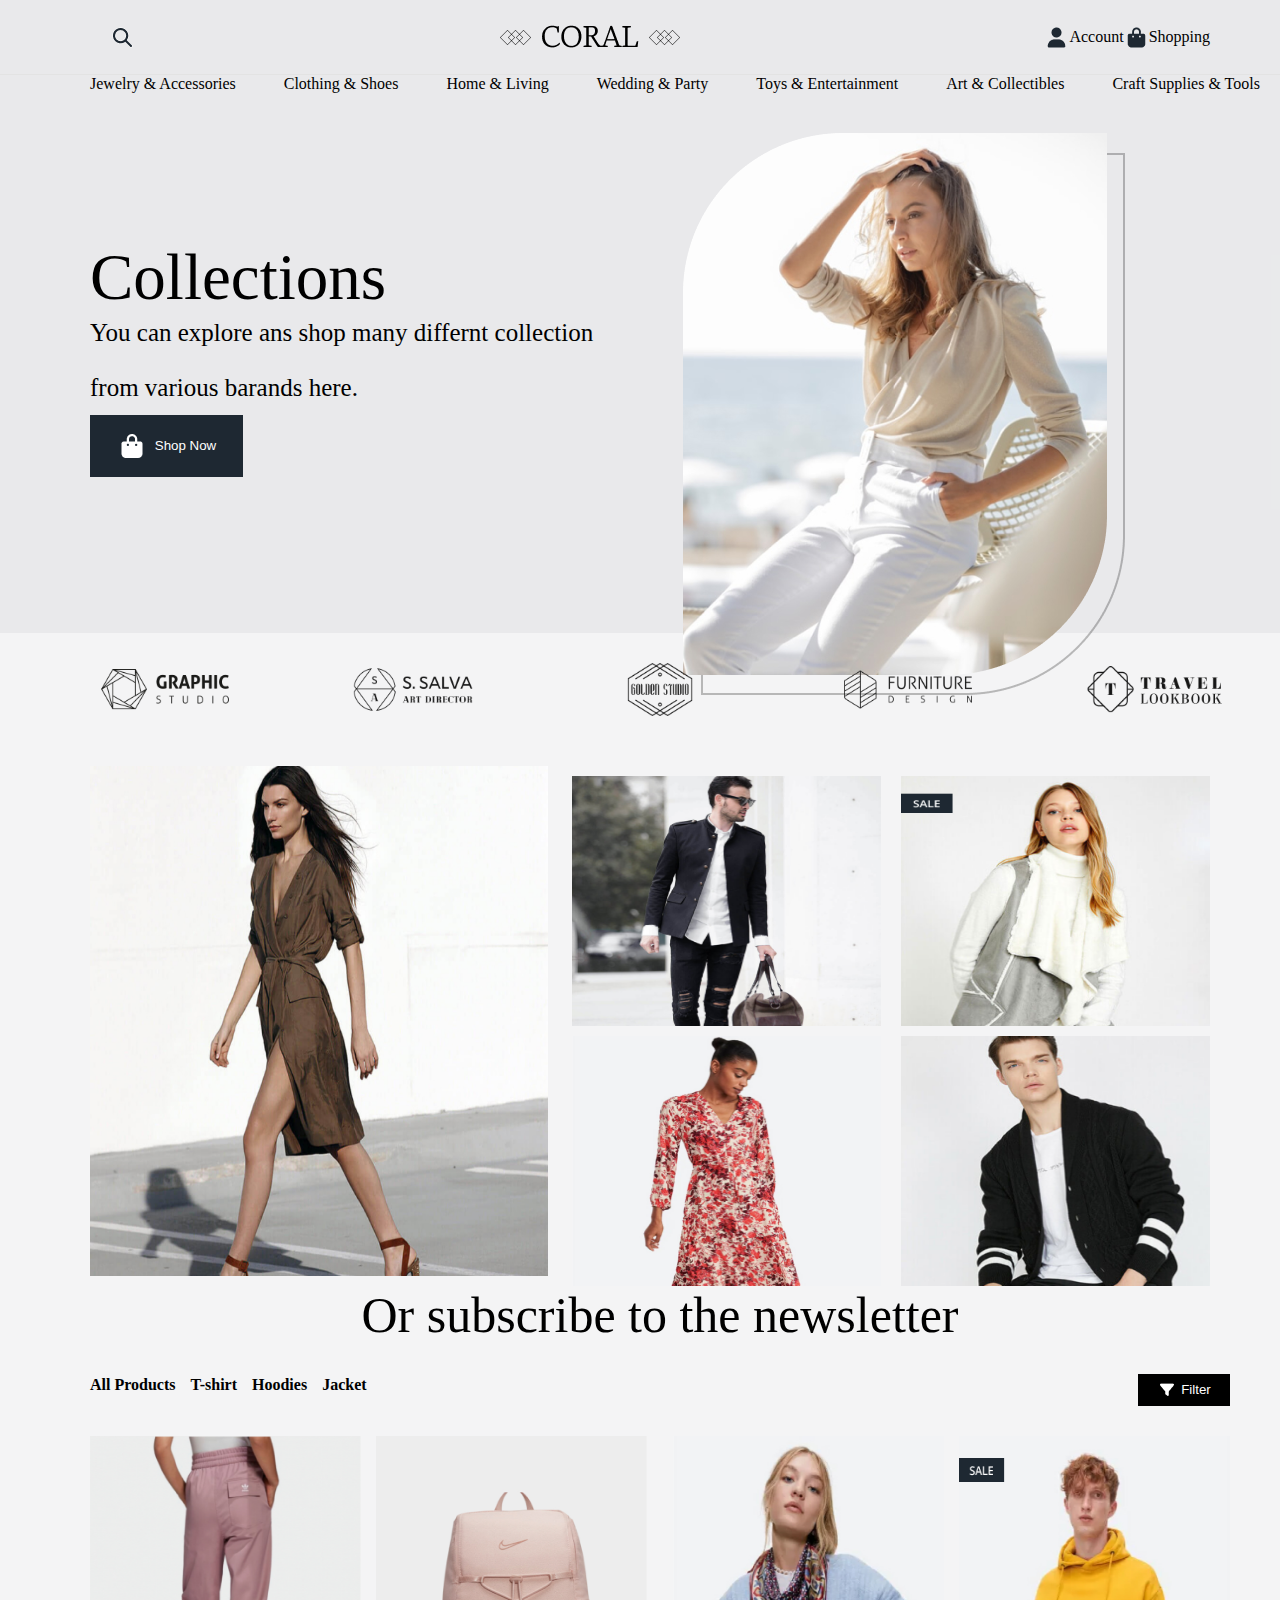
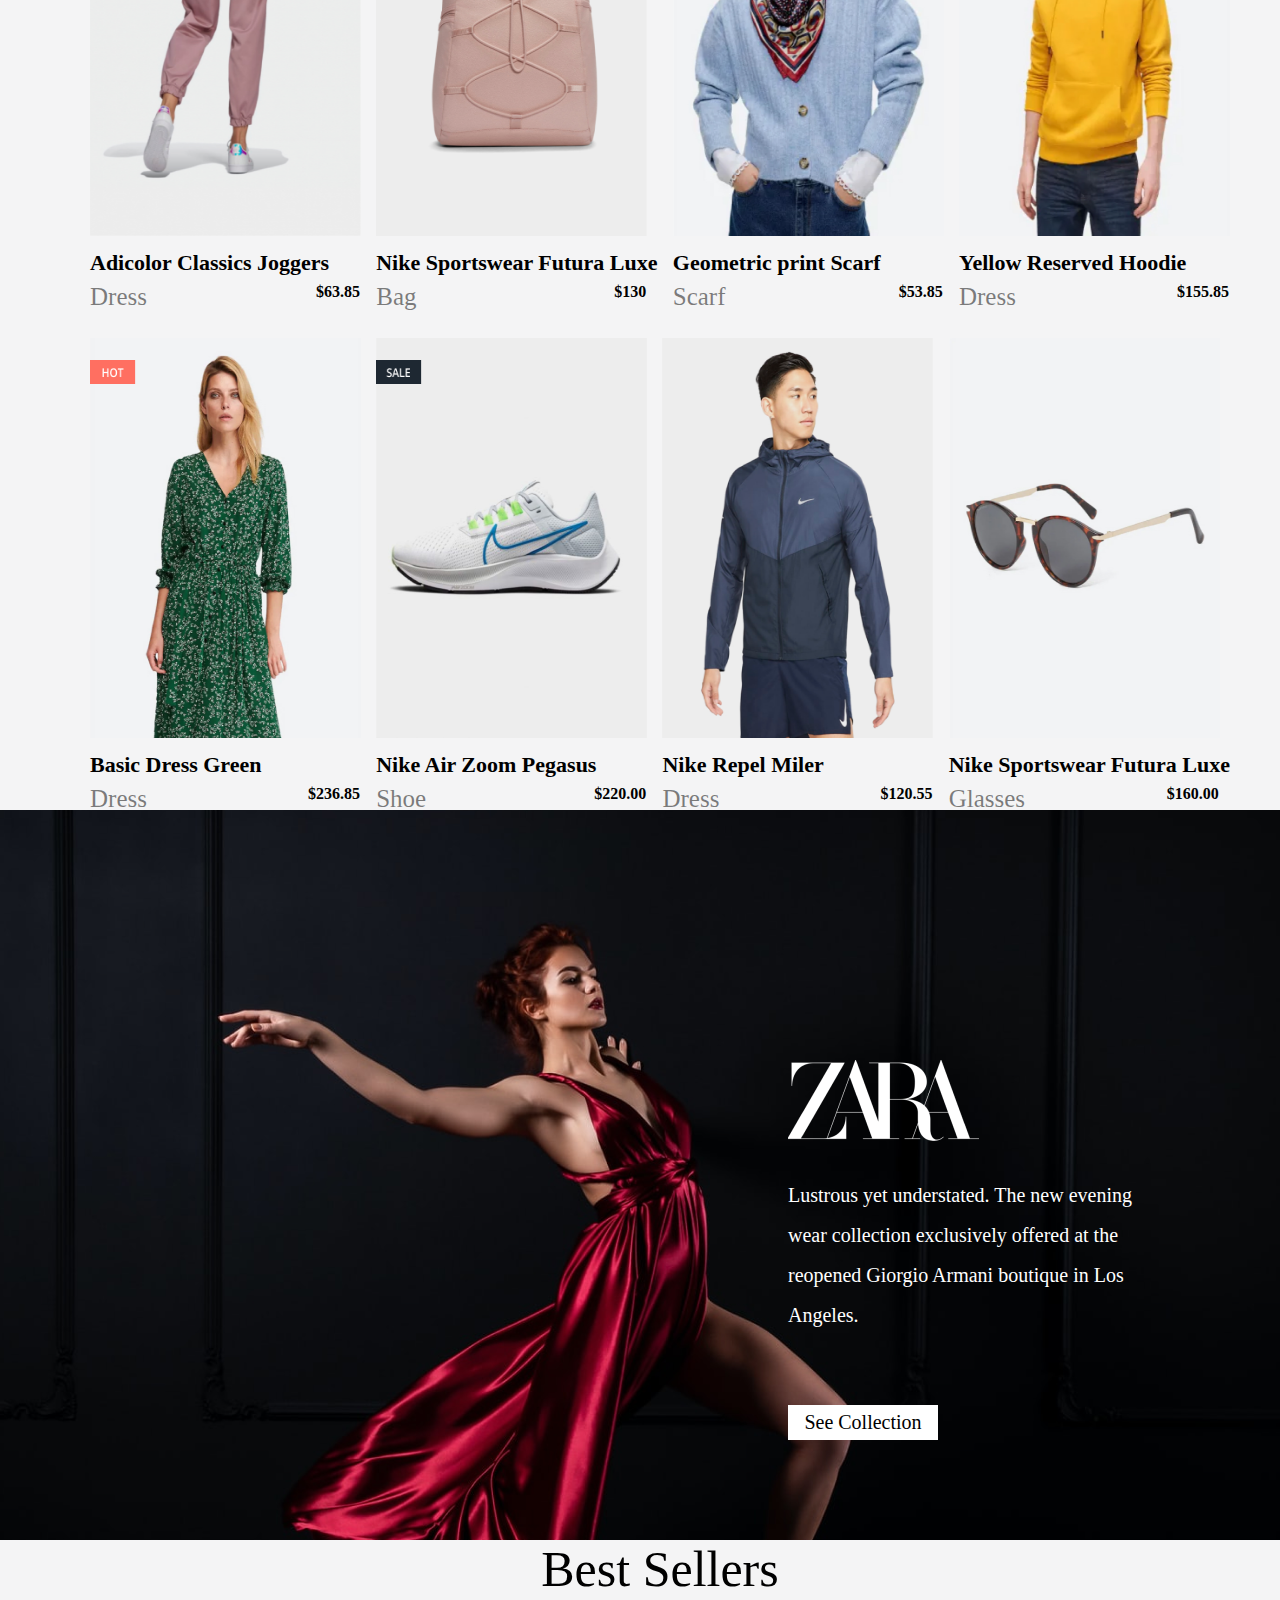
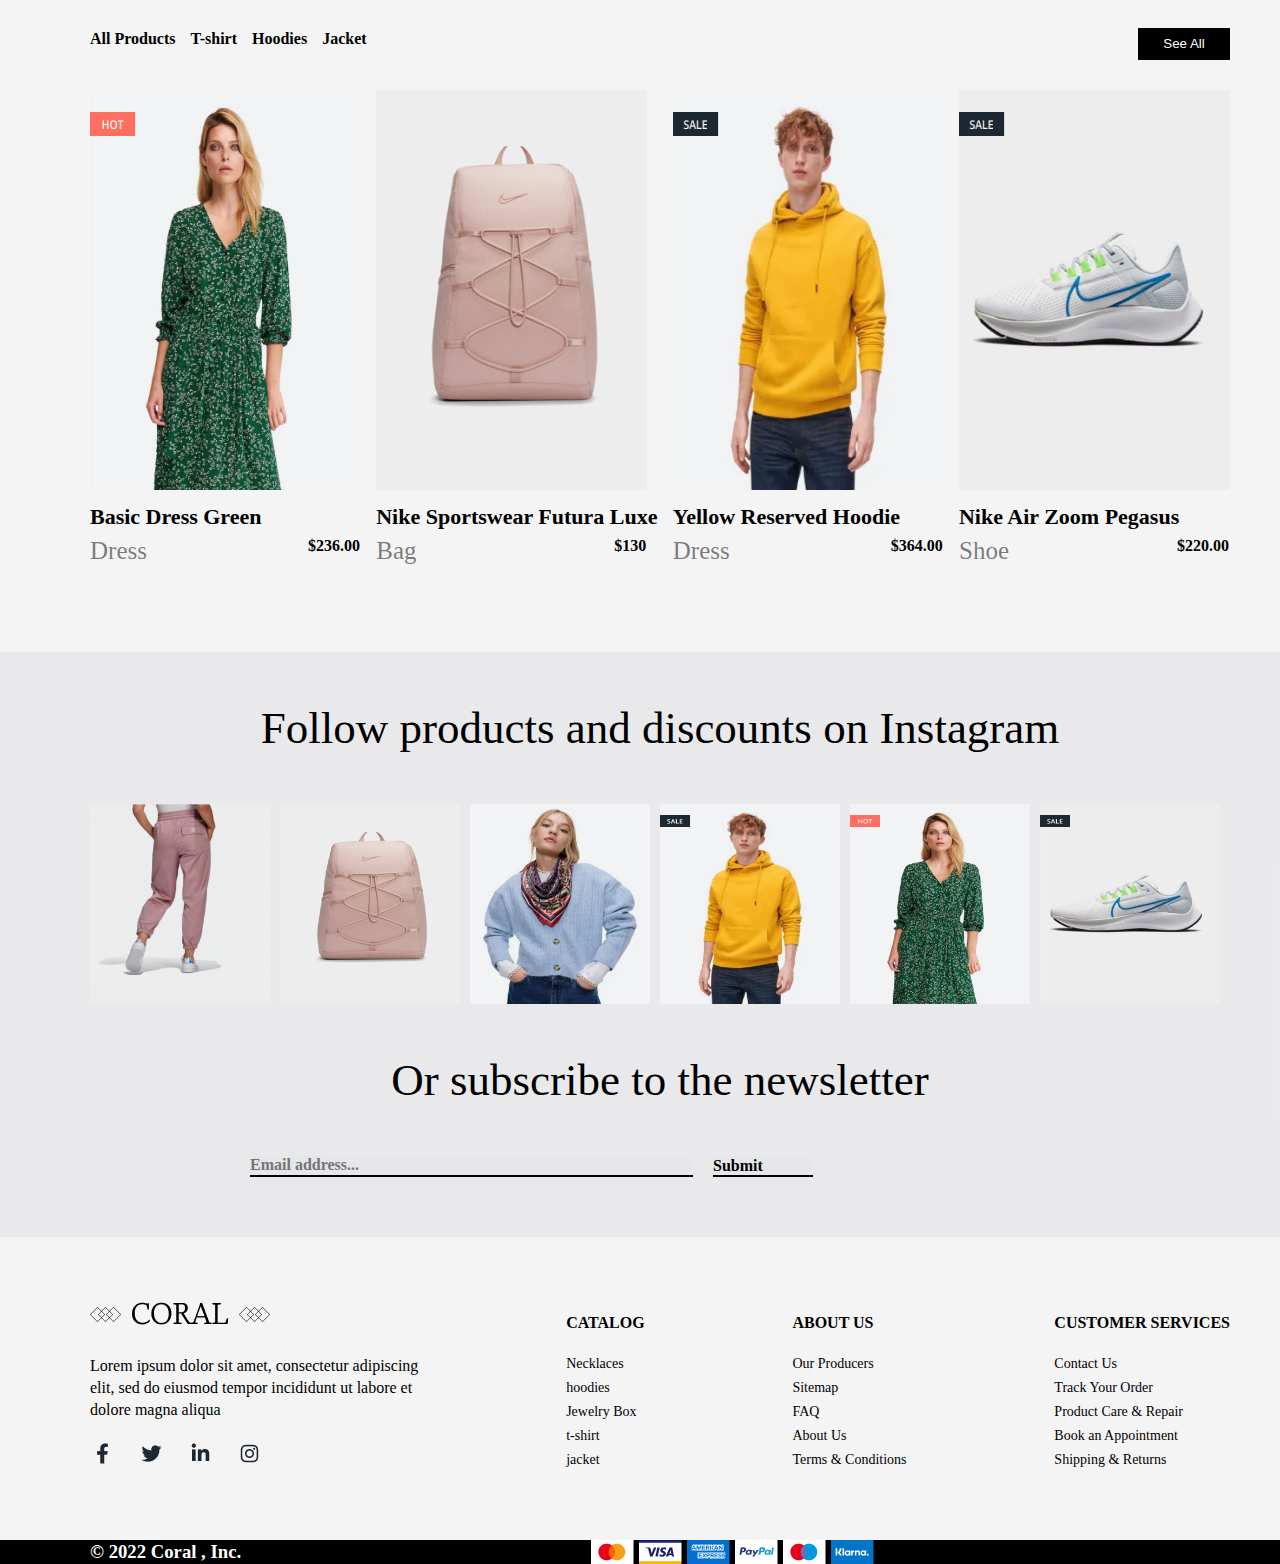
<file: index.html>
<!DOCTYPE html>
<html lang="en">
<head>
    <meta charset="UTF-8">
    <meta name="viewport" content="width=device-width, initial-scale=1.0">
    <title>Document</title>
    <link rel="stylesheet" href="index.css">
</head>
<body>
    <div class="head">
        <img style="margin-left: 90px;" src="images/image1.png" alt="">
        <img src="images/image2.png" alt="">
        <div class="account">
            <span ><img src="images/image3.png"> Account</span>
            <span style="margin-right: 90px;"><img src="images/image4.png" alt=""> Shopping</span>
        </div>
    </div>
    <div style="border-bottom: 1px solid #E3E3E3 ; width: 100%;"></div>

    <header>
        <nav class="navbar">
            <a href="#" class="nav-branding"><img src="images/image2.png" alt="">.</a>
            <ul class="nav-menu">
                
                <li class="nav-item" style="  margin-left: 90px;">
                    <a href="#" class="nav-link">Jewelry & Accessories</a>
                </li>
                <li class="nav-item">
                    <a href="#" class="nav-link">Clothing & Shoes</a>
                </li>
                <li class="nav-item">
                    <a href="#" class="nav-link">Home & Living</a>
                </li>
                <li class="nav-item">
                    <a href="#" class="nav-link">Wedding & Party</a>
                </li>
                <li class="nav-item">
                    <a href="#" class="nav-link">Toys & Entertainment</a>
                </li>
                <li class="nav-item">
                    <a href="#" class="nav-link">Art & Collectibles</a>
                </li>
                <li class="nav-item">
                    <a href="#" class="nav-link">Craft Supplies & Tools</a>
                </li>
            </ul>
            <div class="hamburger">
                <span class="bar"></span>
                <span class="bar"></span>
                <span class="bar"></span>
            </div>
        </nav>
    </header>


        <section class="section-1">
            <div class="section-1-texts">
                <h1>Collections</h1>
                <h3>You can explore ans shop many differnt collection <br> from various barands here.</h3>
                <button><img src="images/image16.png" alt="">Shop Now</button>
            </div>
            <div class="imag">
                <img  src="images/image5.png" alt="">
            </div>
        </section>

        <section class="section-2">
            <div class="section-2-images">
                <img src="images/image6.png" alt="">
                <img src="images/image7.png" alt="">
                <img src="images/image8.png" alt="">
                <img src="images/image9.png" alt="">
                <img src="images/image10.png" alt="">
            </div>
            <div class="section-2-images1">
               <div class="section-2-images2"><img src="images/image11.png" alt=""></div>
               <div class="section-2-images3">
                <div class="section-2-images4">
                    <img  src="images/image12.png" alt="">
                    <img  src="images/image14.png" alt="">
                </div>
                <div class="section-2-images5">
                    <img  src="images/image13.png" alt="">
                    <img  src="images/image15.png" alt="">
                </div>
            </div>
            </div>
        </section>
        <section class="section-3">
            <h2>Or subscribe to the newsletter</h2>
            <div class="section-3-span">
                <span>
                    <h4>All Products</h4>
                    <h4>T-shirt</h4>
                    <h4>Hoodies</h4>
                    <h4>Jacket</h4>
                </span>
                <button><img src="images/image17.png" alt="">filter</button>
            </div>
            <div class="section-3-images">
                <div class="section-3-images-1">
                    <span class="section-3-images-span">
                        <img src="images/image18.png" alt="">
                        <h3>Adicolor Classics Joggers</h3>
                        <div class="price">
                            <h3>Dress</h3>
                            <h4>$63.85</h4>
                        </div>
                    </span>
                    <span class="section-3-images-span">
                        <img src="images/image19.png" alt="">
                        <h3>Nike Sportswear Futura Luxe</h3>
                        <div class="price">
                            <h3>Bag</h3>
                            <h4>$130</h4>
                        </div>
                    </span>
                    <span class="section-3-images-span">
                        <img src="images/image20.png" alt="">
                        <h3>Geometric print Scarf</h3>
                        <div class="price">
                            <h3>Scarf</h3>
                            <h4>$53.85</h4>
                        </div>
                    </span>
                    <span class="section-3-images-span">
                        <img src="images/image21.png" alt="">
                        <h3>Yellow Reserved Hoodie</h3>
                        <div class="price">
                            <h3>Dress</h3>
                            <h4>$155.85</h4>
                        </div>
                    </span>
                </div>
                <div>
                    <div class="section-3-images-1">
                        <span class="section-3-images-span">
                            <img src="images/image22.png" alt="">
                            <h3>Basic Dress Green</h3>
                            <div class="price">
                                <h3>Dress</h3>
                                <h4>$236.85</h4>
                            </div>
                        </span>
                        <span class="section-3-images-span">
                            <img src="images/image23.png" alt="">
                            <h3>Nike Air Zoom Pegasus</h3>
                            <div class="price">
                                <h3>Shoe</h3>
                                <h4>$220.00</h4>
                            </div>
                        </span>
                        <span class="section-3-images-span">
                            <img src="images/image24.png" alt="">
                            <h3>Nike Repel Miler</h3>
                            <div class="price">
                                <h3>Dress</h3>
                                <h4>$120.55</h4>
                            </div>
                        </span>
                        <span class="section-3-images-span">
                            <img src="images/image25.png" alt="">
                            <h3>Nike Sportswear Futura Luxe</h3>
                            <div class="price">
                                <h3>Glasses</h3>
                                <h4>$160.00</h4>
                            </div>
                        </span>
                    </div>
           
                </div>
            </div>
        </section>


        <section class="section-4">
            <div></div>
            <div class="section-4-image">
                <img src="images/image28.png" alt="">
                <p>
                    Lustrous yet understated. The new evening <br>
                    wear collection exclusively offered at the <br>
                    reopened Giorgio Armani boutique in Los <br>
                    Angeles.
                </p>
                <button>See Collection</button>

            </div>
        </section>
        <section class="section-5">
            <h2>Best Sellers</h2>
            <div class="section-5-span">
                <span>
                    <h4>All Products</h4>
                    <h4>T-shirt</h4>
                    <h4>Hoodies</h4>
                    <h4>Jacket</h4>
                </span>
                <button>See all</button>
            </div>
            <div class="section-5-images-1">
                <span class="section-5-images-span">
                    <img src="images/image29.png" alt="">
                    <h3>Basic Dress Green</h3>
                    <div class="price">
                        <h3>Dress</h3>
                        <h4>$236.00</h4>
                    </div>
                </span>
                <span class="section-5-images-span">
                    <img src="images/image30.png" alt="">
                    <h3>Nike Sportswear Futura Luxe</h3>
                    <div class="price">
                        <h3>Bag</h3>
                        <h4>$130</h4>
                    </div>
                </span>
              
                <span class="section-5-images-span">
                    <img src="images/image31.png" alt="">
                    <h3>Yellow Reserved Hoodie</h3>
                    <div class="price">
                        <h3>Dress</h3>
                        <h4>$364.00</h4>
                    </div>
                </span>
                  <span class="section-5-images-span">
                    <img src="images/image32.png" alt="">
                    <h3>Nike Air Zoom Pegasus</h3>
                    <div class="price">
                        <h3>Shoe</h3>
                        <h4>$220.00</h4>
                    </div>
                </span>
            </div>
        </section>

        <section class="section-6">
            <h2>Follow products and discounts on Instagram</h2>

            <div class="section-6-images">
                <img src="images/image18.png" alt="">
                <img src="images/image19.png" alt="">
                <img src="images/image20.png" alt="">
                <img src="images/image21.png" alt="">
                <img src="images/image22.png" alt="">
                <img src="images/image23.png" alt="">
            </div>
            <h2>Or subscribe to the newsletter</h2>
            <div class="section-6-input">
                <input type="text" placeholder="Email address...">
                <button>Submit</button>
            </div> 
        </section>

        <footer>
            <div class="footer-image">
                <img src="images/image2.png" alt="">
                <p>Lorem ipsum dolor sit amet, consectetur adipiscing <br>elit, sed do eiusmod tempor incididunt ut labore et <br>dolore magna aliqua</p>
              <div class="footer-image-1">
                <img src="images/image39.png" alt="">
                <img src="images/image40.png" alt="">
                <img src="images/image41.png" alt="">
                <img src="images/image42.png" alt="">
              </div>
            </div>
            
            <div class="footer-text">
                <h4 style="margin-bottom: 20px; font-size: 16px;">CATALOG</h4>
                <li>Necklaces</li>
                <li>hoodies</li>
                <li>Jewelry Box</li>
                <li>t-shirt</li>
                <li>jacket</li>
            </div>
            <div class="footer-text">
                <h4 style="margin-bottom: 20px; font-size: 16px;">ABOUT US</h4>
                <li>Our Producers</li>
                <li>Sitemap</li>
                <li>FAQ</li>
                <li>About Us</li>
                <li>Terms & Conditions</li>
            </div>
            <div class="footer-text">
                <h4 style="margin-bottom: 20px; font-size: 16px;">CUSTOMER SERVICES</h4>
                <li>Contact Us</li>
                <li>Track Your Order</li>
                <li>Product Care & Repair</li>
                <li>Book an Appointment</li>
                <li>Shipping & Returns</li>
            </div>
    </footer>
    <div class="foot">
        <h3>© 2022 Coral , Inc.</h3>
        <img src="images/image43.png" alt="">
    </div>
    <script src="index.js"></script>
</body>
</html>
</file>
<file: index.css>
*{
    padding: 0;
    margin: 0;
    box-sizing: border-box;
    
}
body{
   padding: 0 !important;
   margin: 0 !important;
   display: grid;
   
    background-color: #1E28320D;
   
}
.head{
    display: flex;
    align-items: center;
    justify-content: space-between;
    padding: 20px;
     background-color: #1E28320D;
}
.account{
    display: flex;
    align-items: center !important;
    justify-content: center !important;
}
.account span{
    display: flex;
    align-items: center;
    justify-content: center;
}
.account span img{
    width: 25px;
}
header{
     background-color: #1E28320D;
}
li{
    list-style: none;
}
a{
    color: #000000;
    text-decoration: none;
    margin-right: 48px;
}

.nav-menu{

    display: flex;
   
    align-items: center;
    
}

.nav-branding{
    display: none;
}
.nav-link:hover{
    color: dodgerblue;
}
.hamburger{
    display: none;
    cursor: pointer;
}
.bar{
    display: block;
    width: 25px;
    height: 3px;
    margin: 5px auto;
    -webkit-transition: all 0.3s ease-in-out;
    transition: all 0.3s ease-in-out;
    background-color: black;
}
.section-1{
    display: flex;
    align-items: center;
    background-color:  #1E28320D;
}
.section-1-texts{
    margin-left: 90px;
    margin-right: 90px;
}
.section-1-texts h1{
font-family: Roboto;
font-size: 65px;
font-weight: 300;
line-height: 55px;
letter-spacing: 0px;
text-align: left;
}
.section-1-texts h3{
font-family: Roboto;
font-size: 25px;
font-weight: 400;
line-height: 55px;
letter-spacing: 0em;
text-align: left;

}
.section-1-texts button{
width: 153px;
height:  62px;
top: 591px;
left: 304px;
padding: 19px, 26px, 19px, 26px;
gap: 8px;
border: none;
display: flex;
align-items: center;
justify-content: center;
 background: #1E2832;
 color: white;
 cursor: pointer;
}

.imag{
    margin-top: 40px;
    height: 500px;
}
.section-2{
    margin-left: 90px;
    margin-right: 90px;
    margin-top: 30px;
}
.section-2-images{
    display: flex;
    align-items: center;
    justify-content: space-between;
}
.section-2-images img{
    width: 150px;
}
.section-2-images1{
    display: flex;
    justify-content: space-between;
    margin-top: 50px;
}
.section-2-images2 img{
    width: 458px;
     height: 510px;

}

.section-2-images3{
    display: grid;
}
.section-2-images4{
    display: flex;
}
.section-2-images5{
    display: flex;
}
.section-2-images4 img{
    width: 309px ; 
    height: 250px ;
    margin-right: 20px;
    margin-top: 10px;
}
.section-2-images5 img{
    width: 309px ; height: 250px ;margin-right: 20px;
    margin-top: 10px;
}
.section-3{
    margin-left: 90px;
    margin-right: 90px;
}
.section-3 h2{
    text-align: center;
font-family: Roboto;
font-size: 50px;
font-weight: 500;
}
.section-3-span{
    display: flex;
    justify-content: space-between;
    margin-top: 30px;
}
.section-3-span span{
    display: flex;
    
}
.section-3-span span h4{
    margin-right: 15px;
font-family: Open Sans;
font-size: 16px;
font-weight: 600;
line-height: 22px;
text-align: left;
}
.section-3-span button{
    background: #000000;
    color: #fff;
    display: flex;
    justify-content: center;
    align-items: center;
    border: none;
    width: 92px;
    height: 32px;
    text-transform: capitalize;
    padding: 5px, 15px, 5px, 15px;
    gap: 4px;

}
.section-3-images{
    display: grid;
}
.section-3-images-1{
    display: flex;
    justify-content: space-between;
}
.section-3-images-span img{
  width: 271px;
height: 400px;
margin-top: 30px;

}
.section-3-images-span h3{
font-family: Open Sans;
font-size: 22px;
font-weight: 600;
text-align: left;
margin-top: 10px;
}
.price{
    display: flex;
    align-items: center;
    width: 270px;
    justify-content: space-between;
}
.price h3{
    font-family: Open Sans;
    font-size: 25px;
    font-weight: 400;
    line-height: 22px;
    letter-spacing: 0px;
    text-align: left;
    color: #00000080;
}
.section-4{
    background-image: url(images/image26.png);
    width: 100%;
    display: flex;
    align-items: center;
    justify-content: center;
    
}
.section-4-image{
    margin-left: 600px}
.section-4-image img{
    margin-top: 250px;
    margin-bottom: 30px;
    color: #fff;
}
.section-4-image p{
    text-align: center;
    color: #fff;
    line-height: 2;
    font-family: Roboto;
    font-size: 20px;
    font-weight: 400;
    line-height: 40px;
    text-align: left;
    margin-bottom: 70px;
}
.section-4-image button{
    background-color: #fff;
font-family: Roboto;
font-size: 20px;
font-weight: 400;
border: none;
height: 35px;
width: 150px;
margin-bottom: 100px;
}
.section-5{
    margin-left: 90px;
    margin-right: 90px;
    margin-bottom: 90px;
    
}
.section-5 h2{
    text-align: center;
font-family: Roboto;
font-size: 50px;
font-weight: 500;
}
.section-5-span{
    display: flex;
    justify-content: space-between;
    margin-top: 30px;
}
.section-5-span span{
    display: flex;
    
}
.section-5-span span h4{
    margin-right: 15px;
font-family: Open Sans;
font-size: 16px;
font-weight: 600;
line-height: 22px;
text-align: left;
}
.section-5-span button{
    background: #000000;
    color: #fff;
    display: flex;
    justify-content: center;
    align-items: center;
    border: none;
    width: 92px;
    height: 32px;
    text-transform: capitalize;
    padding: 5px, 15px, 5px, 15px;
    gap: 4px;

}
.section-5-images-1{
    display: flex;
    justify-content: space-between;
}
.section-5-images-span img{
  width: 271px;
height: 400px;
margin-top: 30px;

}
.section-5-images-span h3{
font-family: Open Sans;
font-size: 22px;
font-weight: 600;
text-align: left;
margin-top: 10px;
}
.price{
    display: flex;
    align-items: center;
    width: 270px;
    justify-content: space-between;
}
.price h3{
    font-family: Open Sans;
    font-size: 25px;
    font-weight: 400;
    line-height: 22px;
    letter-spacing: 0px;
    text-align: left;
    color: #00000080;
}
.section-6{
    background-color: #1E28320D;
    
}
.section-6 h2{
font-family: Roboto;
font-size: 45px;
font-weight: 500;
text-align: center;
margin: 50px;

}
.section-6-images{
    display: flex;
    margin-left: 90px;
    margin-right: 90px;
}
.section-6-images img{
    width: 180px;
    height: 200px;
    margin-right: 10px;
}
.section-6-input{
    display: flex;
   margin-left: 250px;
    margin-bottom: 60px;
}
.section-6-input input{
    display: flex;
border: none;
border-bottom: 2px solid #000000;
width: 443px;
background-color: #b8cfe70a;

font-family: Roboto;
font-size: 16px;
font-weight: 600;
margin-right: 20px;
text-align: left;

}
.section-6-input button{
    display: flex;
border: none;
width: 100px;
text-align: center;
border-bottom: 2px solid #000000;
background-color: #b8cfe70a;
align-items: center;
font-family: Roboto;
font-size: 16px;
font-weight: 600;
line-height: 19px;
letter-spacing: 0px;
text-align: left;
}
footer{
    display: flex;
    align-items: center;
    justify-content: space-between;
    margin-left: 90px;
    margin-right: 90px;
    margin-top: 60px;
    margin-bottom: 50px;
}
.footer-image img{
    margin-bottom: 20px;
}
.footer-image p{
font-family: Open;
font-size: 16px;
font-weight: 400;
line-height: 22px;
letter-spacing: 0px;
text-align: left;
}
.footer-image-1 img{
    margin-top: 20px;
    margin-right: 20px;
}
.footer-text li{
font-family: Open Sans;
font-size: 14px;
font-weight: 400;
line-height: 24px;
letter-spacing: 0px;
text-align: left;
}
.foot{
    display: flex;
    align-items: center;
 
    background: #000000;
    color: white;
    text-align: left !important;
    
}
.foot h3{
    margin-left: 90px;
    margin-right: 350px;
}
.foot img{
    margin-right: 300px ;
    
    display: flex;
    
}




@media(max-width:768px){
    .head{
        display: none;
    }
    .navbar{

        display: flex;
        justify-content: space-between;
    }
    .nav-branding{
      display: block;          
    }
   
        .hamburger{
            display: block;
        }
    
        .hamburger.active .bar:nth-child(2){
            opacity: 0;
        }
        .hamburger.active .bar:nth-child(1){
            transform: translateY(8px) rotate(30deg);
        }
        .hamburger.active .bar:nth-child(3){
            transform: translateY(-8px) rotate(-30deg);
        }
        .nav-menu{
            position: fixed;
            left: -100%;
            top: 70px;
            gap: 0;
            flex-direction: column;
            background-color: #262626;
            width: 100%;
            text-align: left;
           transition: 0.3s;
           padding: 0 !important;
           margin: 0 !important;
        }
        .nav-item{
            margin: 16px 0;
        }
        .nav-menu.active{
            left: 0;
            text-align: left;
        }
        .section-1{
            display: grid !important;
            margin: 0 !important;
            padding: 0 !important;
        }
        .section-1-texts{
            margin: 0 !important;
            padding: 0 !important;
            margin-left: 10px !important;
        }
        .section-1-texts h1{
         font-size: 35px;   
        }
        .section-1-texts h3{
            font-size: 15px;
            line-height: 20px;
        }
        .section-1-texts button{
            width: 175px;
            margin-right: 10px;
            height:  42px;
            padding: 19px, 26px, 19px, 26px;
            gap: 8px;
            border: none;
            display: flex;
            align-items: center;
            justify-content: center;
            }
            
         .imag{

            align-items: center;
            justify-content: center; 
         }
         .imag img{
            width: 300px;
            height: 400px;
            margin-left: 10px;
        
         }
         .section-2{
            margin: 0 !important;
            padding: 0 !important;
         }
         .section-2-images{
            display: flex;
            align-items: center;
            justify-content: center;
         }
         .section-2-images img{
            width: 60px;
        }
        .section-2-images1{
            margin: 0;
            padding: 0;
            display: grid;
           margin-left: 10px;
            
           
        }
        .section-2-images2 img{
            width: 300px;
          
        }
        .section-2-images4{
            display: grid;
        }
        .section-2-images4 img{
            margin-bottom: 20px;
            height: 300px !important;
            width: 300px !important;
            

        }
        .section-2-images5{
            display: grid;
            
            align-items: center;
            justify-content: center ;
        }
        .section-2-images4 img{
            margin: 0;
            margin-bottom: 20px;
            height: 290px !important;
            
            
        }
        .section-2-images5 img{
            margin: 0;
            margin-bottom: 20px;
            height: 290px !important;
           
        }
        .section-3{
            margin: 0;
            padding: 0;
            display: grid;
            align-items: center;
            justify-content: center;
        }
        .section-3 h2{
            text-align: left;
            font-size: 20px;
            
        }
        .section-3-span{
            display: flex;
            align-items: flex-start !important;
        }
        .section-3-span span h4{
            font-size: 15px;
            
        }
        .section-3-span button{
            display: none;
        }
        .section-3-images{
            display: grid;
        }
        .section-3-images-1{
            display: grid;
            
        }
        .section-3-images-1 img{
            width: 290px !important;
            
        }
        .section-3-images-1 h3{
            font-size: 20px;
            
        }
        .section-4{
            margin: 0;
            padding: 0;
            display: grid;
            text-align: left;
        }
        .section-4{
        
          display: grid;
           
            
        }
        .section-4-image{
            margin: 0;
            padding: 0;

        }
       
        .section-4-image img{
            margin-top: 150px;
            margin-left: 20px;
            margin-bottom: 30px;
            color: #fff;
        }
        .section-4-image p{
            font-size: 15px;
            font-weight: 400;
            line-height: 20px;
            text-align: left;
            margin-bottom: 40px;
        }

        .section-5{
            margin: 0;
            padding: 0;
            display: grid;
            align-items: center;
            justify-content: center;
            margin-left: 10px;
        }
        .section-5 h2{
            text-align: left;
            font-size: 20px;
            
        }
        .section-5-span{
            display: flex;
            align-items: flex-start !important;
        }
        .section-5-span span h4{
            font-size: 15px;
        }
        .section-5-span button{
            display: none;
        }
        .section-5-images{
            display: grid;
        }
        .section-5-images-1{
            display: grid;
            
        }
        .section-5-images-1 img{
            width: 300px !important;
           
        }
        .section-5-images-1 h3{
            font-size: 20px;
            
        }
        /* .section-6{
            padding: 0;
            margin: 0;
        }
        .section-6 h2{
            text-align: left;
            font-size: 15px;
            margin-left: 15px !important;
            padding: 0;
            margin: 0;
        }
        .section-6-images{
            display: grid;
            padding: 0;
            margin: 0;
            align-items: flex-start;

        } */
        .section-6{
            background-color: #1E28320D;
            display: grid;
            margin: 0 !important;
            padding: 0 !important;
            padding: 15px !important;
        }
        .section-6 h2{
        font-family: Roboto;
        font-size: 17px;
        font-weight: 500;
        text-align: left;
       margin: 0;
       padding: 0;
        
        }
        .section-6-images{
            display: grid;
             margin: 0 !important;
            padding: 0 !important;
            align-items: center;
            justify-content: center;
        }
        .section-6-images img{
            width: 280px;
            height: 300px;
            margin-top: 20px;
           
        }
        .section-6-input{
            display: grid;
            margin: 0 ;
               margin-bottom: 60px;
        }
        .section-6-input input{
            display: flex;
        width: 250px;
        background-color: #b8cfe70a;
        margin-left: 10px;
        text-align: left;
        margin-bottom: 15px;
        
        }
        .section-6-input button{
        display: flex;
        margin-left: 10px;
        width: 50px;
        text-align: center;
        align-items: center;
        text-align: left;
        }
        footer{
            display: grid;
            align-items: center;
            margin-left: 10px;
            margin-top: 60px;
            margin-bottom: 50px;
        }
        .footer-image p{
            font-size: 12px;
            text-align: left;
            }
            
            .foot{
                display: grid;
                align-items: center;
                background: #000000;
                color: white;
                text-align: left !important;
            }
            .foot h3{
                margin: 0;
                padding: 0;
                
            }
            .foot img{
                margin-right: 0px ;
                
                display: flex;
                
            }
    }
</file>
